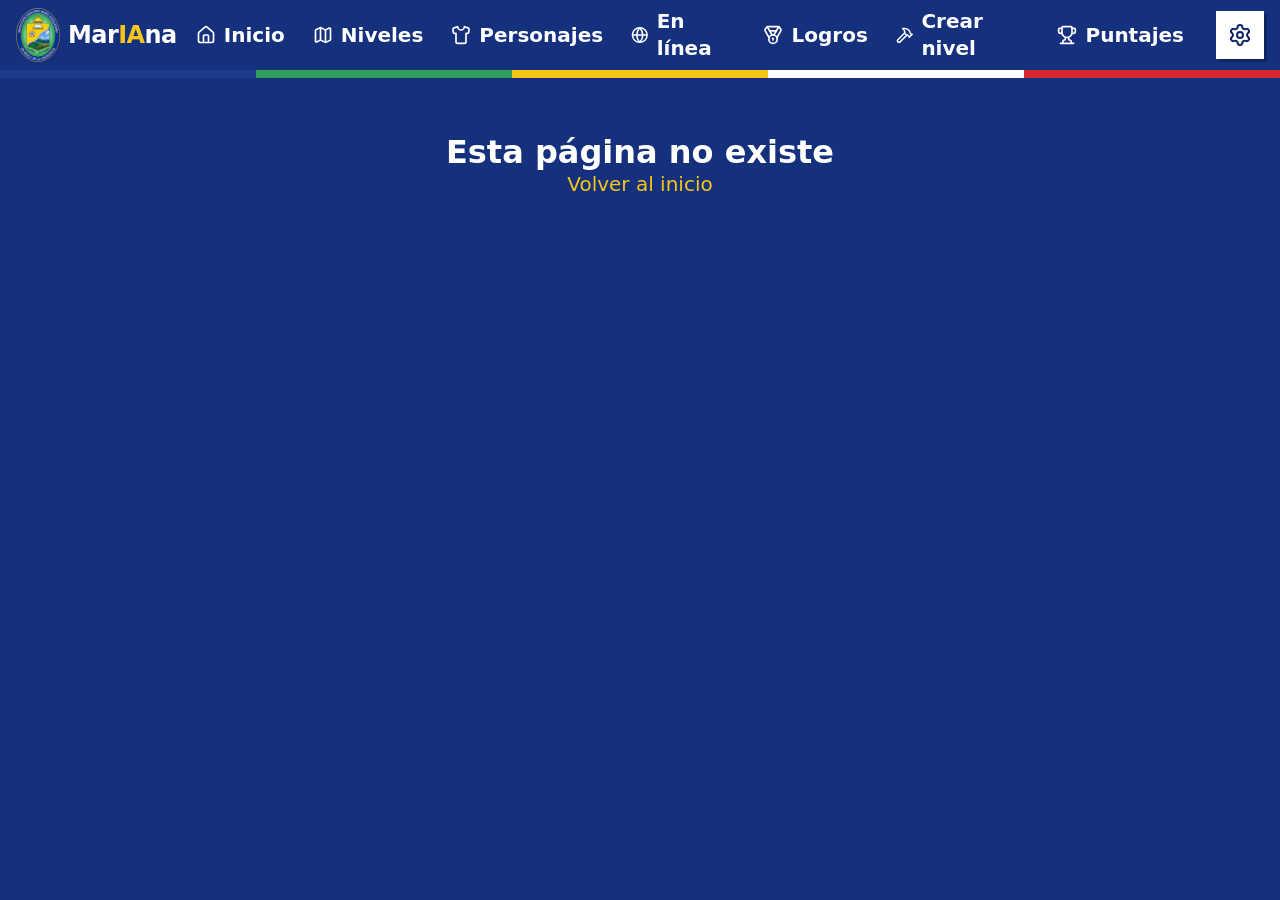
<file: index.html>
<!doctype html>
<html lang="es">
  <head>
    <meta charset="utf-8" />
    <meta name="viewport" content="width=device-width, initial-scale=1, viewport-fit=cover" />
    <link rel="icon" type="image/png" href="/escudo.png" />
    <title>MarIAna</title>
    <script type="module" crossorigin src="/assets/index-CMTRPANr.js"></script>
    <link rel="modulepreload" crossorigin href="/assets/rolldown-runtime-CbXtAM7H.js">
    <link rel="modulepreload" crossorigin href="/assets/dist-CxYe84mW.js">
    <link rel="modulepreload" crossorigin href="/assets/dist-BEus_9p-.js">
    <link rel="modulepreload" crossorigin href="/assets/dist-vSVQ26wF.js">
    <link rel="modulepreload" crossorigin href="/assets/dist-CMzBLUyD.js">
    <link rel="stylesheet" crossorigin href="/assets/index-Cmt6e49r.css">
  <link rel="manifest" href="/manifest.webmanifest"><script id="vite-plugin-pwa:register-sw" src="/registerSW.js"></script></head>
  <body>
    <div id="raiz"></div>
  </body>
</html>
</file>
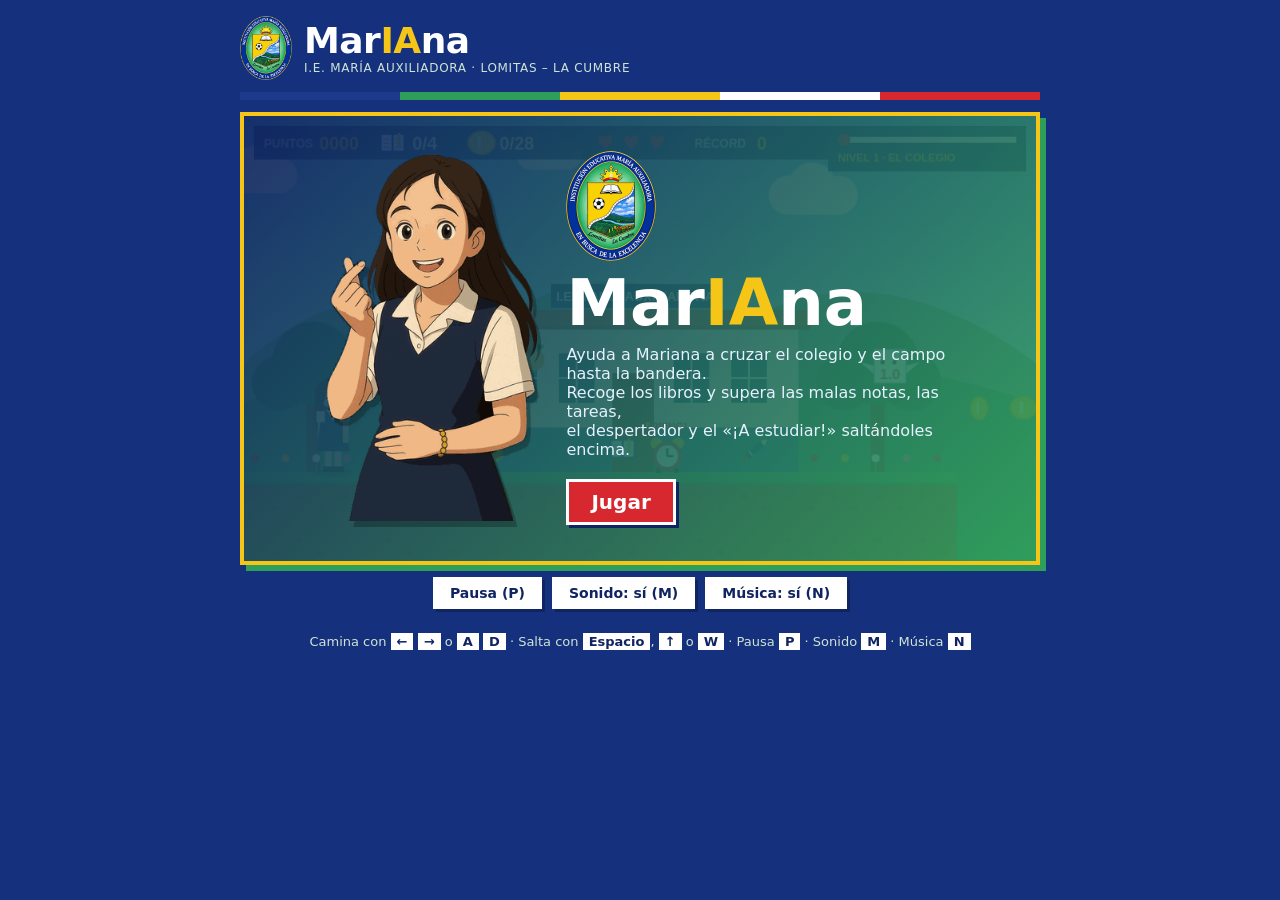
<file: legado/index.html>
<!DOCTYPE html>
<html lang="es">
<head>
<meta charset="utf-8">
<meta name="viewport" content="width=device-width, initial-scale=1">
<title>MarIAna</title>
<link rel="stylesheet" href="estilos.css">
</head>
<body>

<header>
  <img src="imagenes/escudo.png" alt="Escudo de la Institución Educativa María Auxiliadora">
  <div>
    <h1>Mar<span class="ia">IA</span>na</h1>
    <small>I.E. María Auxiliadora · Lomitas – La Cumbre</small>
  </div>
</header>
<div class="bandera" aria-hidden="true">
  <i style="background:#1B3A8C"></i><i style="background:#2E9E5B"></i><i style="background:#F5C518"></i><i style="background:#fff"></i><i style="background:#D7282F"></i>
</div>

<div class="marco">
  <canvas id="juego" width="800" height="450" aria-label="Juego MarIAna"></canvas>

  <div class="inicio" id="fin" hidden>
    <div class="texto" style="align-items:center;text-align:center;max-width:90%">
      <img class="escudo" src="imagenes/escudo.png" alt="">
      <h2 id="finTitulo">Fin del juego</h2>
      <p id="finTexto"></p>
      <button class="boton" id="btnOtraVez" type="button">Jugar otra vez</button>
    </div>
  </div>

  <div class="inicio" id="pausa" hidden>
    <div class="texto" style="align-items:center;text-align:center;max-width:90%">
      <h2>Pausa</h2>
      <p>Pulsa <b>P</b> o el botón para seguir.</p>
      <button class="boton" id="btnSeguir" type="button">Seguir</button>
    </div>
  </div>

  <div class="inicio" id="inicio">
    <img class="foto" src="imagenes/mariana.png" alt="Mariana, la protagonista">
    <div class="texto">
      <img class="escudo" src="imagenes/escudo.png" alt="">
      <h2>Mar<span class="ia">IA</span>na</h2>
      <p>Ayuda a Mariana a cruzar el colegio y el campo hasta la bandera.<br>Recoge los libros y supera las malas notas, las tareas,<br>el despertador y el «¡A estudiar!» saltándoles encima.</p>
      <p id="recordInicio" style="color:#F5C518;font-weight:bold"></p>
      <button class="boton" id="btnJugar" type="button">Jugar</button>
    </div>
  </div>
</div>

<div class="tactil">
  <button type="button" id="tIzq" aria-label="Caminar a la izquierda">◀</button>
  <button type="button" id="tDer" aria-label="Caminar a la derecha">▶</button>
  <button type="button" id="tSalto" aria-label="Saltar" style="background:#D7282F;color:#fff">▲</button>
  <button type="button" id="tPausa" aria-label="Pausa" style="width:56px;font-size:20px">II</button>
</div>
<div style="display:flex;gap:10px">
  <button class="boton" id="btnPausa" type="button" style="font-size:14px;padding:5px 14px;background:#fff;color:#0F2461">Pausa (P)</button>
  <button class="boton" id="btnSonido" type="button" style="font-size:14px;padding:5px 14px;background:#fff;color:#0F2461">Sonido: sí (M)</button>
  <button class="boton" id="btnMusica" type="button" style="font-size:14px;padding:5px 14px;background:#fff;color:#0F2461">Música: sí (N)</button>
</div>
<p class="ayuda">Camina con <kbd>←</kbd> <kbd>→</kbd> o <kbd>A</kbd> <kbd>D</kbd> · Salta con <kbd>Espacio</kbd>, <kbd>↑</kbd> o <kbd>W</kbd> · Pausa <kbd>P</kbd> · Sonido <kbd>M</kbd> · Música <kbd>N</kbd></p>

<script src="js/principal.js"></script>
</body>
</html>
</file>
<file: legado/estilos.css>
/* MarIAna · estilos del juego
   Colores de la bandera del colegio: azul, verde, amarillo, blanco y rojo */

/* ===== Colores del colegio ===== */
  :root{
    --azul:#15317E; --azul-osc:#0F2461; --verde:#2E9E5B; --amarillo:#F5C518; --rojo:#D7282F; --blanco:#FFFFFF;
  }
  *{box-sizing:border-box}
  html,body{height:100%}
  body{
    margin:0; padding:16px; background:var(--azul); color:var(--blanco);
    font-family:"Trebuchet MS", "Segoe UI", system-ui, sans-serif;
    display:flex; flex-direction:column; align-items:center; gap:12px;
  }
  header{width:100%; max-width:800px; display:flex; align-items:center; gap:12px}
  header img{width:52px; height:auto}
  h1{margin:0; font-size:clamp(26px,5vw,36px); letter-spacing:-.5px}
  h1 .ia{color:var(--amarillo)}
  header small{display:block; font-size:12px; color:#CFE3D6; letter-spacing:.06em; text-transform:uppercase}
  .bandera{width:100%; max-width:800px; height:8px; display:flex}
  .bandera i{flex:1}

  /* Marco del juego: el canvas se adapta al ancho de la pantalla */
  .marco{position:relative; width:100%; max-width:800px; border:4px solid var(--amarillo); box-shadow:6px 6px 0 var(--verde); background:#9FD3F0}
  canvas{display:block; width:100%; height:auto; aspect-ratio:16/9; touch-action:none}

  /* Pantalla de inicio encima del canvas */
  .inicio{position:absolute; inset:0; display:flex; align-items:center; justify-content:center; gap:4%;
    background:linear-gradient(135deg, rgba(15,36,97,.93), rgba(46,158,91,.88)); padding:3%}
  .inicio[hidden]{display:none}
  .inicio .foto{height:92%; width:auto; filter:drop-shadow(4px 6px 0 rgba(0,0,0,.25))}
  .inicio .texto{display:flex; flex-direction:column; align-items:flex-start; gap:10px; max-width:52%}
  .inicio .escudo{width:clamp(48px,11vw,90px)}
  .inicio h2{margin:0; font-size:clamp(30px,8vw,64px); line-height:1}
  .inicio h2 .ia{color:var(--amarillo)}
  .inicio p{margin:0; font-size:clamp(12px,2.2vw,16px); color:#E6F0FF}
  .boton{font:inherit; font-weight:bold; font-size:clamp(15px,2.6vw,20px); background:var(--rojo); color:#fff;
    border:3px solid #fff; padding:8px 22px; cursor:pointer; box-shadow:3px 3px 0 var(--azul-osc)}
  .boton:hover{transform:translate(-1px,-1px)}
  .boton:focus-visible{outline:3px solid var(--amarillo); outline-offset:3px}

  .ayuda{font-size:13px; color:#CFE3D6; text-align:center}
  kbd{background:#fff; color:var(--azul-osc); padding:1px 6px; font-family:inherit; font-weight:bold}

  /* Botones táctiles (solo se ven en celulares) */
  .tactil{display:none; gap:14px; user-select:none; -webkit-user-select:none}
  .tactil button{width:78px; height:64px; font-size:28px; background:#fff; color:var(--azul-osc);
    border:3px solid var(--amarillo); box-shadow:3px 3px 0 var(--verde); touch-action:none}
  @media (pointer:coarse){ .tactil{display:flex} }
</file>
